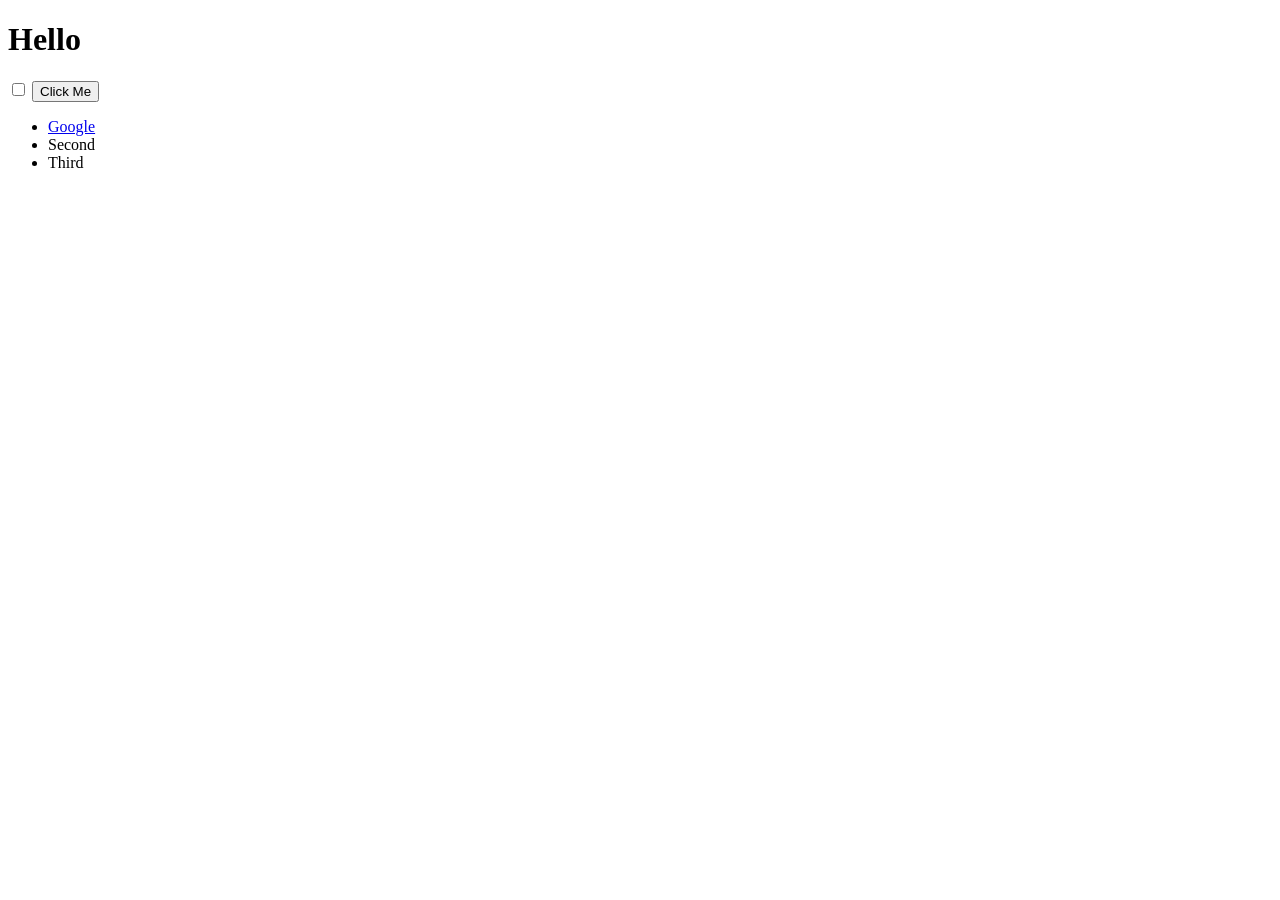
<file: DOM/index.html>
<!DOCTYPE html>
<html lang="en" dir="ltr">
  <head>
    <meta charset="utf-8">
    <title>My Website</title>
    <link rel="stylesheet" href="styles.css">

  </head>
  <body>

    <h1>Hello</h1>

    <input type="checkbox">

    <button style=":active color:red;">Click Me</button>

    <ul>
      <li class="list">
        <a href="https://www.google.com">Google</a>
      </li>
      <li class="list">Second</li>
      <li class="list">Third</li>
    </ul>

  </body>

</html>
</file>
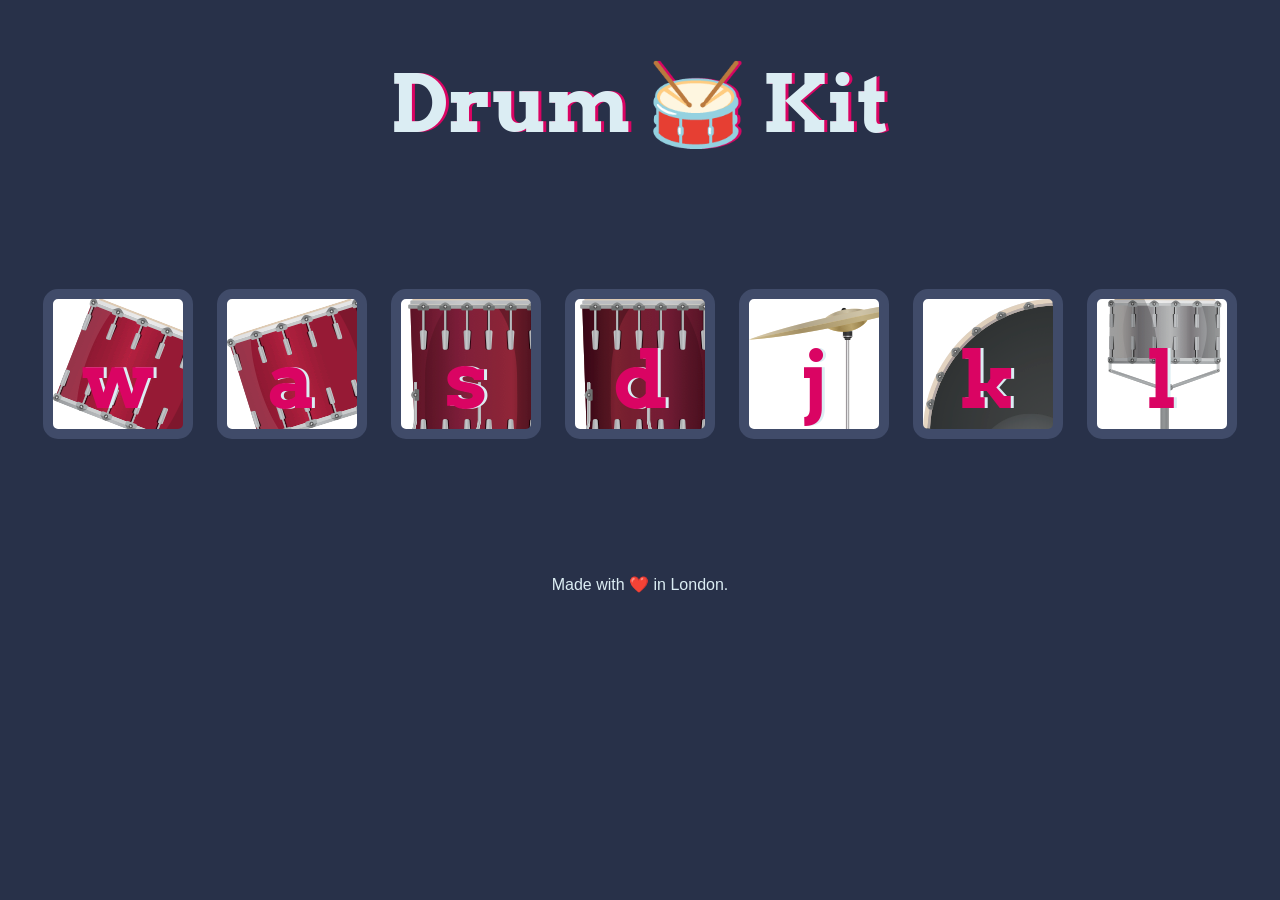
<file: Drum Kit Starting Files/index.html>
<!DOCTYPE html>
<html lang="en" dir="ltr">

<head>
  <meta charset="utf-8">
  <title>Drum Kit</title>
  <link rel="stylesheet" href="styles.css">
  <link href="https://fonts.googleapis.com/css?family=Arvo" rel="stylesheet">
</head>

<body>

  <h1 id="title">Drum 🥁 Kit</h1>
  <div class="set">
    <button class="w drum">w</button>
    <button class="a drum">a</button>
    <button class="s drum">s</button>
    <button class="d drum">d</button>
    <button class="j drum">j</button>
    <button class="k drum">k</button>
    <button class="l drum">l</button>
  </div>

<script src="index.js" charset="utf-8"></script>
  <footer>
    Made with ❤️ in London.
  </footer>
</body>

</html>
</file>
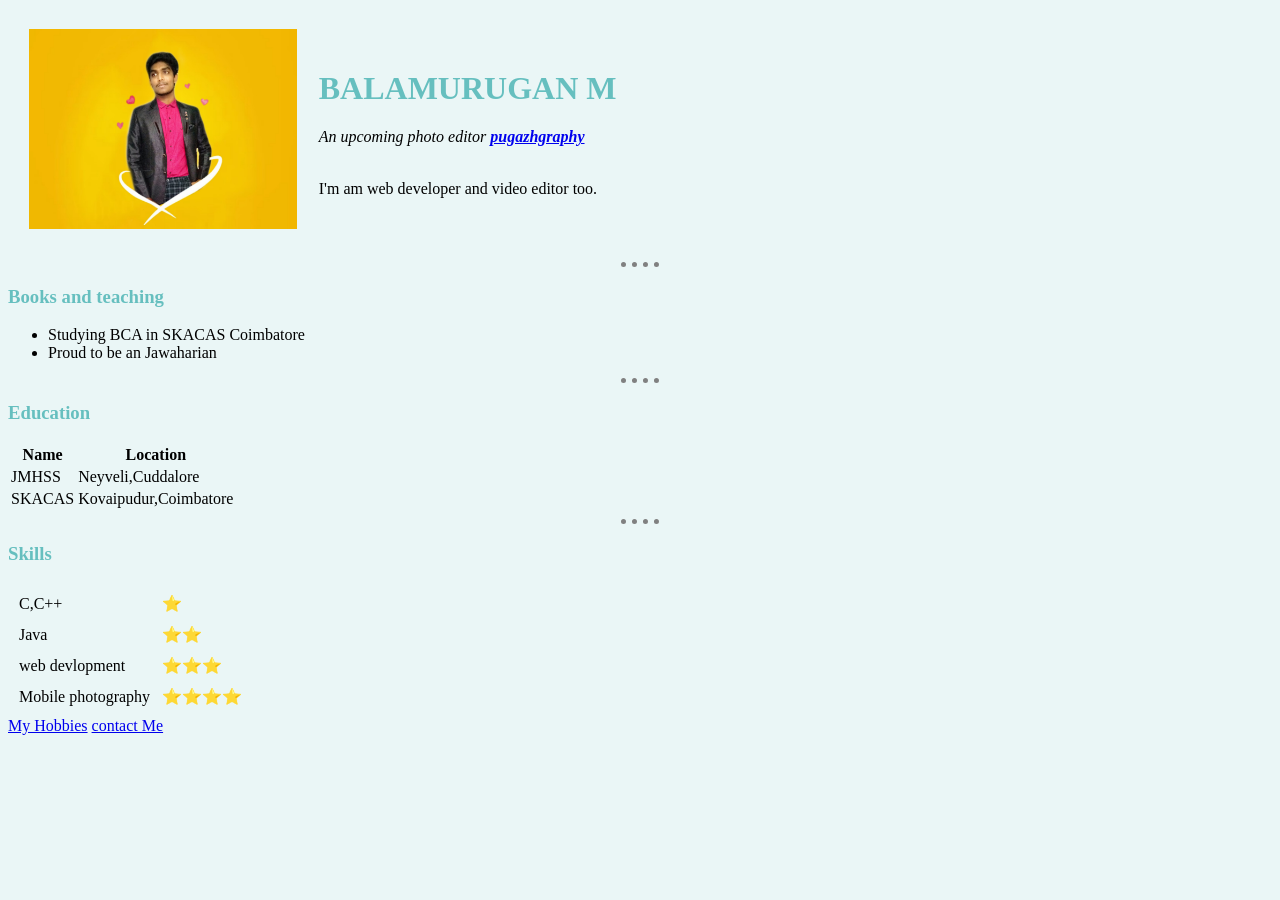
<file: HTML-personal site/index.html>
<!DOCTYPE html>
<html>
 <head>
  <meta charset="utf-8">
  <title>bala's personal site </title>
  <link rel="stylesheet" href="css\styles.css">
 </head>

<body>
  <table cellspacing="20">
    <tr>
      <td><img src="Images\balawpugazh.jpg" alt="BALAMURUGAN profile" height="200" width="<250"></td>
      <td>
        <h1>BALAMURUGAN M</h1>
        <p><em>An upcoming photo editor<strong> <a href="https://www.instagram.com/balawpugazh/">pugazhgraphy</a></strong></em></p>
        <br>
        I'm am web developer and video editor too.
        </p>
      </td>
    </tr>
  </table>
  <hr>
  <h3>Books and teaching</h3>
  <ul>
    <li>Studying BCA in SKACAS Coimbatore </li>
    <li>Proud to be an Jawaharian </li>
  </ul>
  <hr>
  <h3>Education</h3>
  <table>
    <thead>
      <tr>
        <th>Name</th>
        <th>Location</th>
      </tr>
    </thead>
    <tbody>
      <tr>
        <td>JMHSS</td>
        <td>Neyveli,Cuddalore</td>
      </tr>
      <tr>
        <td>SKACAS</td>
        <td>Kovaipudur,Coimbatore</td>
      </tr>
    </tbody>
  </table>
  <hr>
  <h3>Skills</h3>
  <table cellspacing="10">
    <thead>
      <tr>
        <td>C,C++</td>
        <td>⭐</td>
      </tr>
      <tr>
        <td>Java </td>
        <td>⭐⭐</td>
      </tr>
      <tr>
        <td>web devlopment</td>
        <td>⭐⭐⭐</td>
      </tr>
      <tr>
        <td>Mobile photography</td>
        <td>⭐⭐⭐⭐</td>
      </tr>
    </thead>
  </table>
  <a href="hobbies.html">My Hobbies</a>
  <a href="Contact.html">contact Me</a>
</body>

</html>
</file>
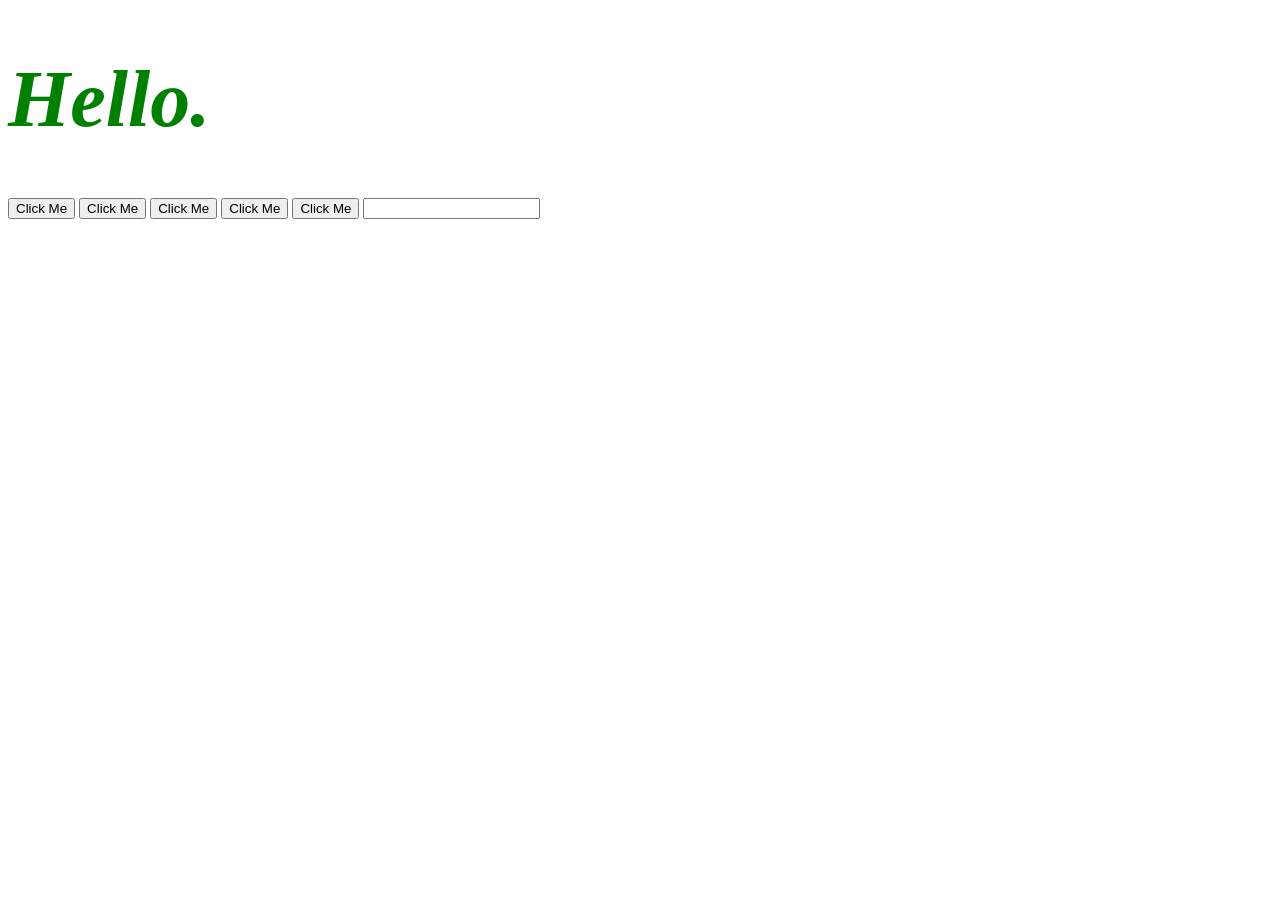
<file: JQuery/index.html>
<!DOCTYPE html>
<html lang="en" dir="ltr">
  <head>
    <meta charset="utf-8">
    <title>JQuery</title>
    <link rel="stylesheet" href="styles.css">
  </head>
  <body>
    <h1>Hello.</h1>
    <button>Click Me</button>
    <button>Click Me</button>
    <button>Click Me</button>
    <button>Click Me</button>
    <button>Click Me</button>

    <input type="text" name="" value="">

  <script src="https://ajax.googleapis.com/ajax/libs/jquery/3.6.1/jquery.min.js"></script>
  <script src="index.js" charset="utf-8"></script>
  </body>
</html>
</file>
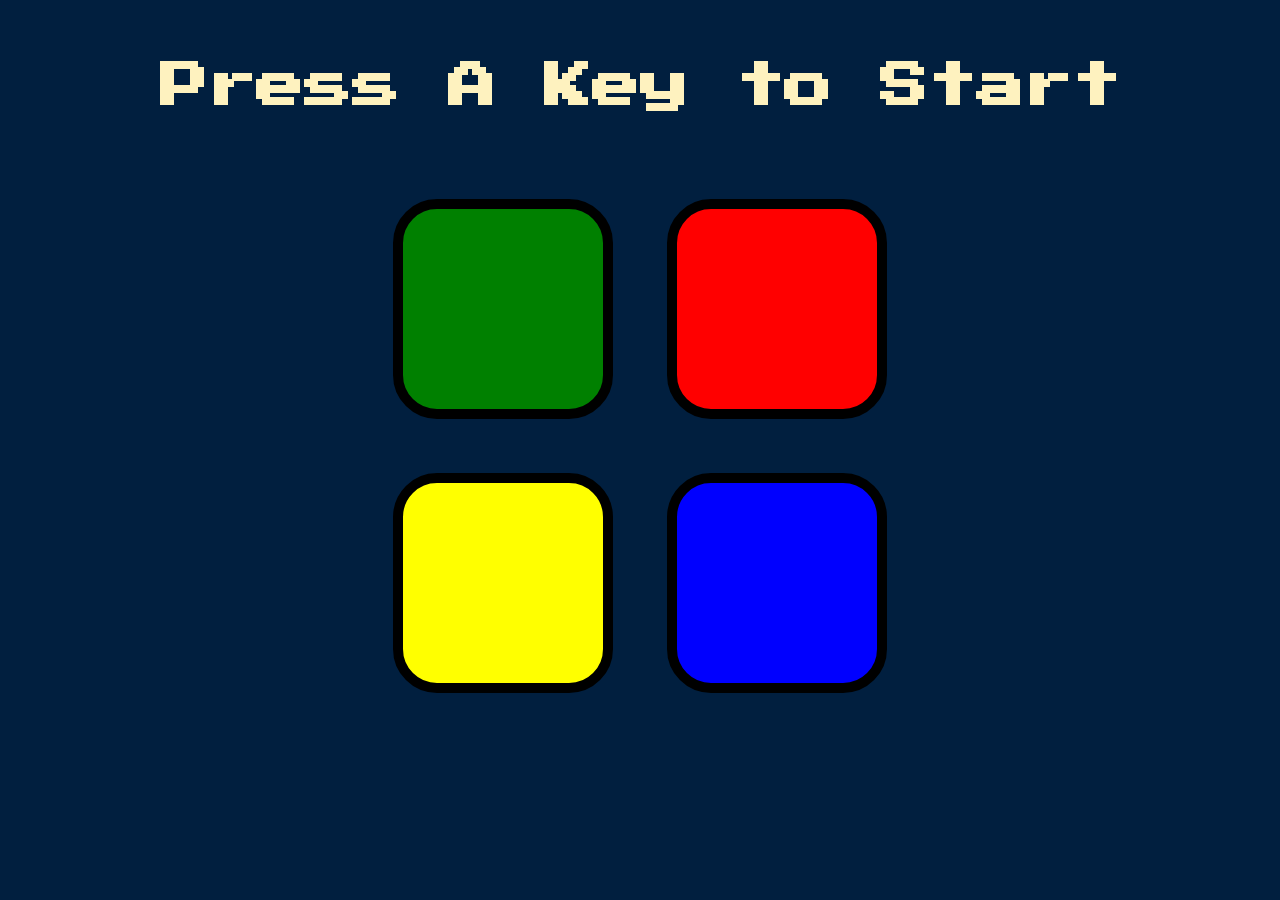
<file: Simon Game Challenge Starting Files/index.html>
<!DOCTYPE html>
<html lang="en" dir="ltr">

<head>
  <meta charset="utf-8">
  <title>Simon</title>
  <link rel="stylesheet" href="styles.css">
  <link href="https://fonts.googleapis.com/css?family=Press+Start+2P" rel="stylesheet">
</head>

<body>

  <h1 id="level-title">Press A Key to Start</h1>
  <div class="container">
    <div lass="row">

      <div type="button" id="green" class="btn green">

      </div>

      <div type="button" id="red" class="btn red">

      </div>
    </div>

    <div class="row">

      <div type="button" id="yellow" class="btn yellow">

      </div>
      <div type="button" id="blue" class="btn blue">

      </div>

    </div>

  </div>
  <script src="https://ajax.googleapis.com/ajax/libs/jquery/3.3.1/jquery.min.js"></script>
  <script src="game.js" charset="utf-8"></script>

</body>

</html>
</file>
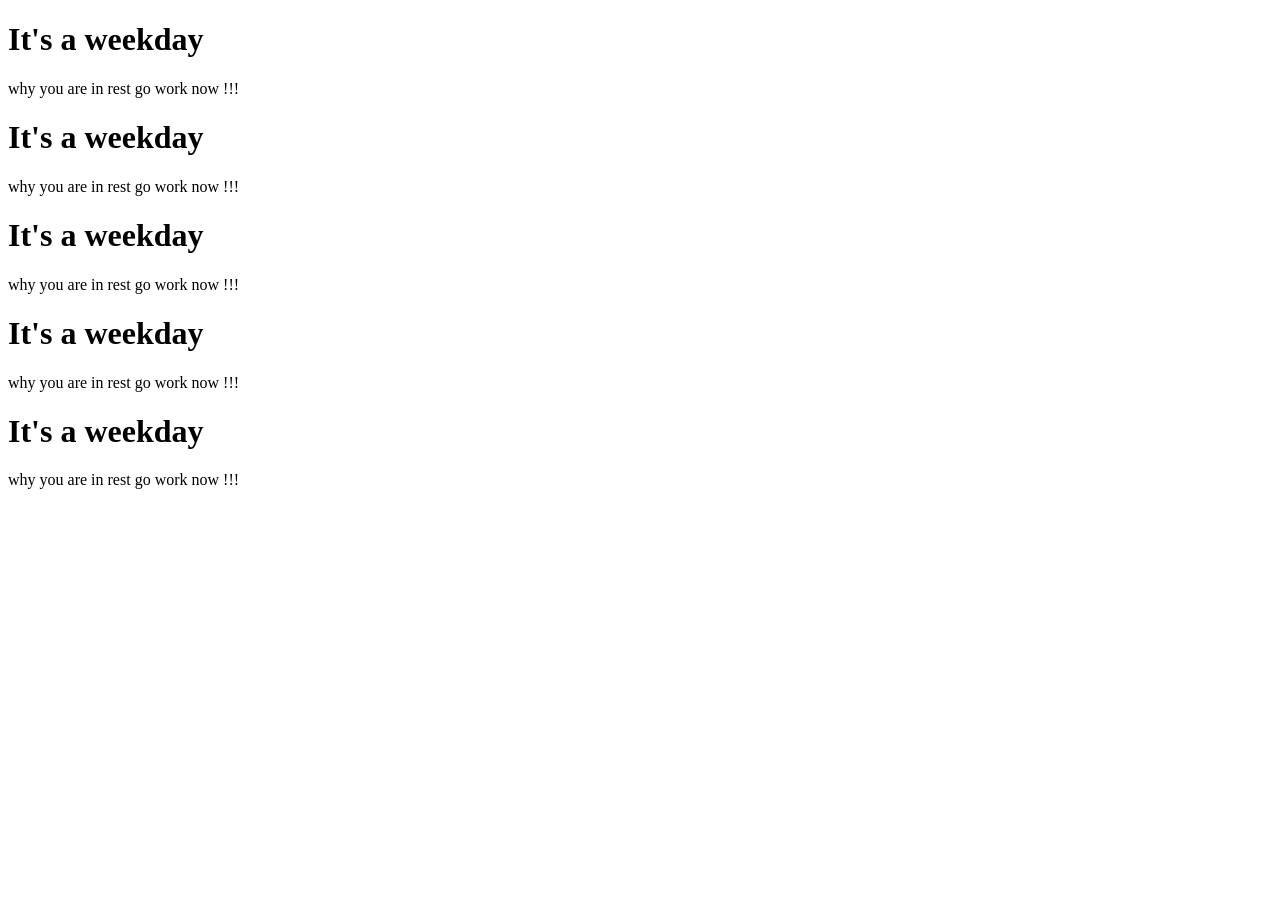
<file: todolist-v1/index.html>
<!DOCTYPE html>
<html lang="en" dir="ltr">
  <head>
    <meta charset="utf-8">
    <title>To Do Library </title>
  </head>
  <body>
    <h1>It's a weekday</h1>
    <p>why you are in rest go work now !!!</p>

    <h1>It's a weekday</h1>
    <p>why you are in rest go work now !!!</p>
    <h1>It's a weekday</h1>
    <p>why you are in rest go work now !!!</p>
    <h1>It's a weekday</h1>
    <p>why you are in rest go work now !!!</p>
    <h1>It's a weekday</h1>
    <p>why you are in rest go work now !!!</p>
    
  </body>
</html>
</file>
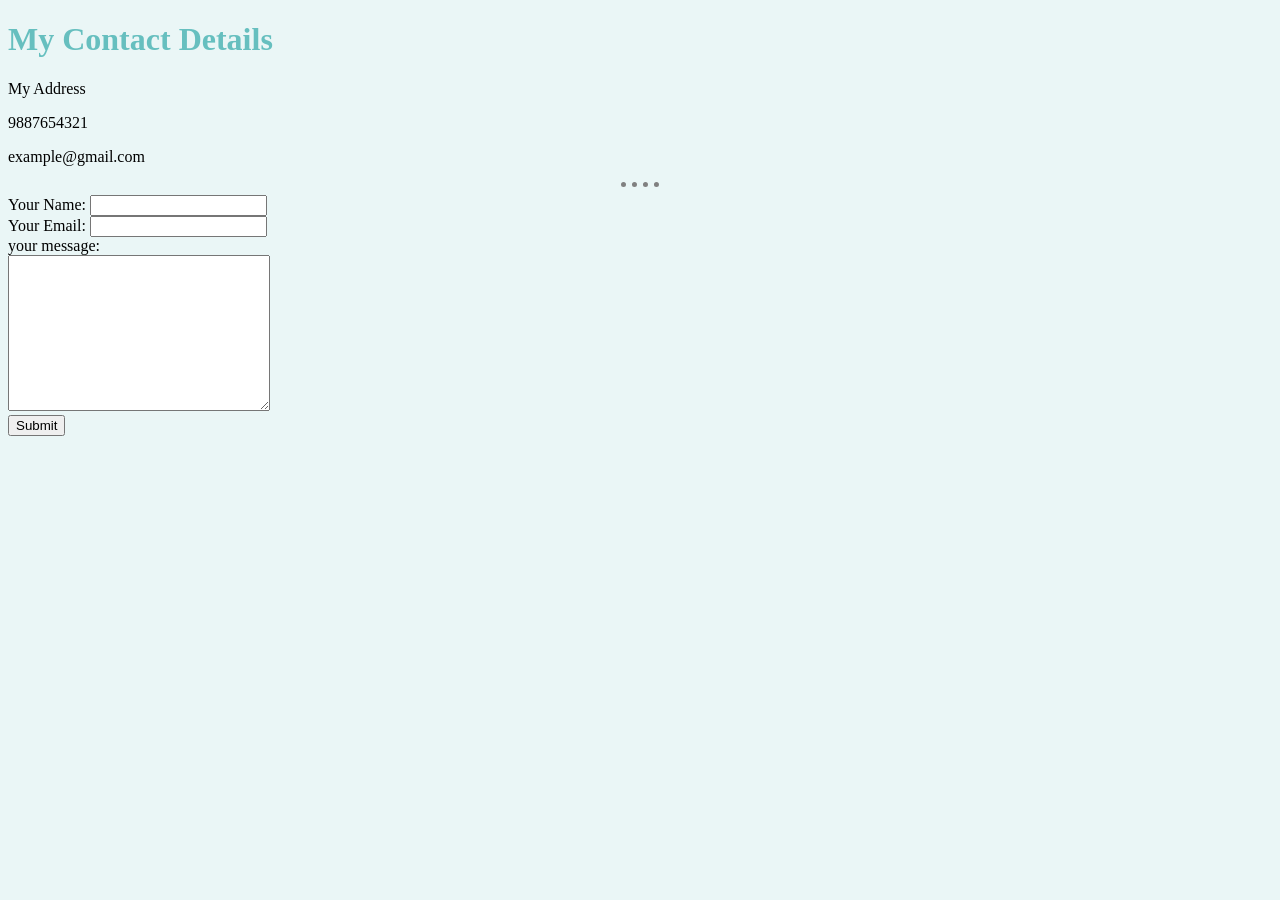
<file: HTML-personal site/Contact.html>
<!DOCTYPE html>
<html>

<head>
  <meta charset="utf-8">
  <title>Contact Me </title>
  <link rel="stylesheet" href="css\styles.css">
</head>

<body>
  <h1>My Contact Details </h1>
  <p>My Address</p>
  <p>9887654321</p>
  <p>example@gmail.com</p>
  <form class="mailto:info@balawpugazh.com" method="post" enctype="text/plain"><hr>
    <label>Your Name:</label>
    <input type="text" name="" value=""><br>
    <label>Your Email:</label>
    <input type="email" name="yourEmail" value=""><br>
    <label>your message:</label><br>
    <textarea name="yourmessage" rows="10" cols="30"></textarea><br>
    <input type="submit" name="">
  </form>
 </body>
</html>
</file>
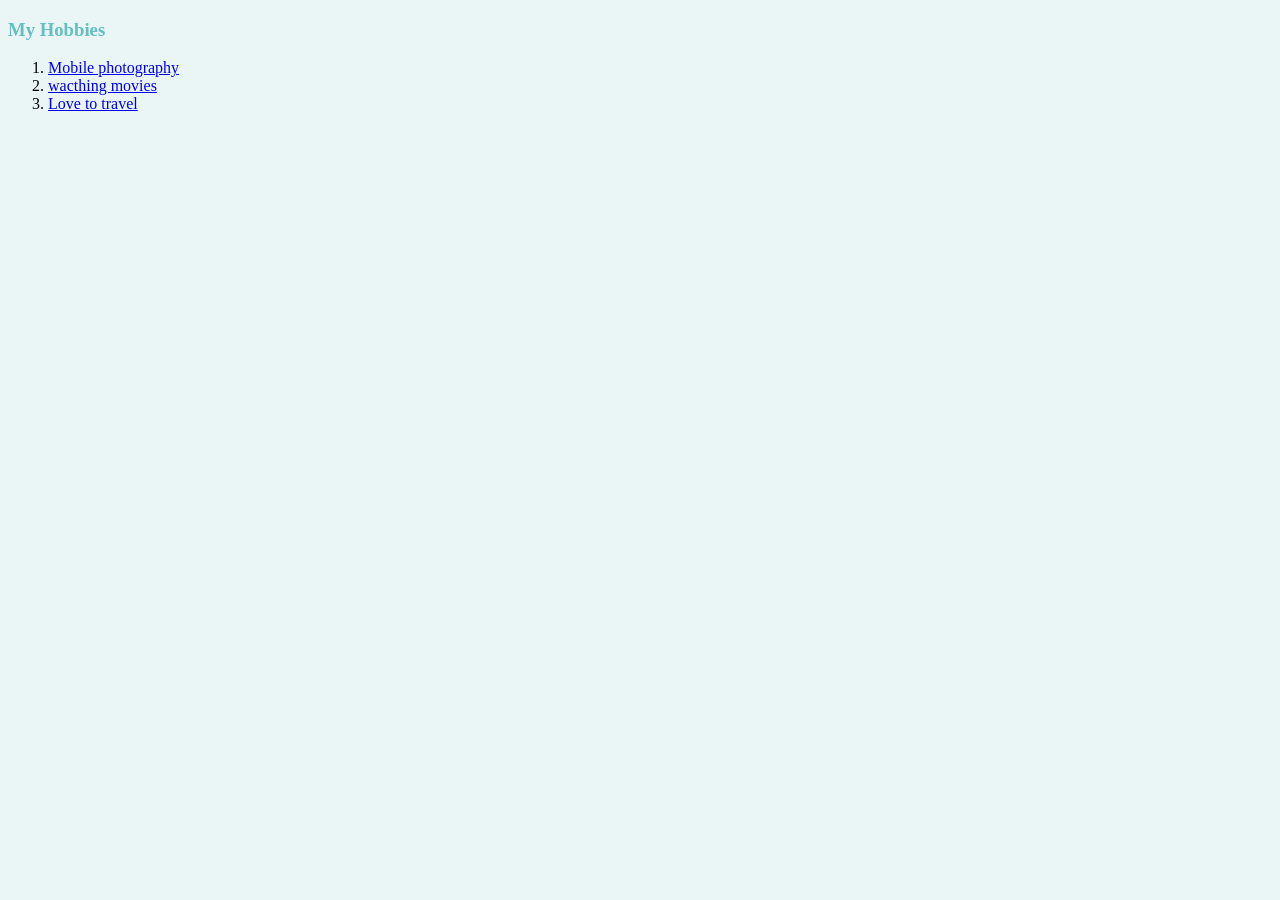
<file: HTML-personal site/hobbies.html>
<!DOCTYPE html>
<html lang="en" dir="ltr">
  <head>
    <meta charset="utf-8">
    <title>My Hobbies</title>
      <link rel="stylesheet" href="css\styles.css">
  </head>
  <body>
    <h3> My Hobbies </h3>
    <ol>
      <li> <a href="https://www.theschoolofphotography.com/tutorials/how-to-take-good-photos-with-a-phone">Mobile photography</a></li>
      <li> <a href="https://top10.netflix.com/tv"> wacthing movies</a></li>
      <li> <a href="https://exploreworldholidays.com/">Love to travel</a></li>
    </ol>
  </body>
</html>
</file>
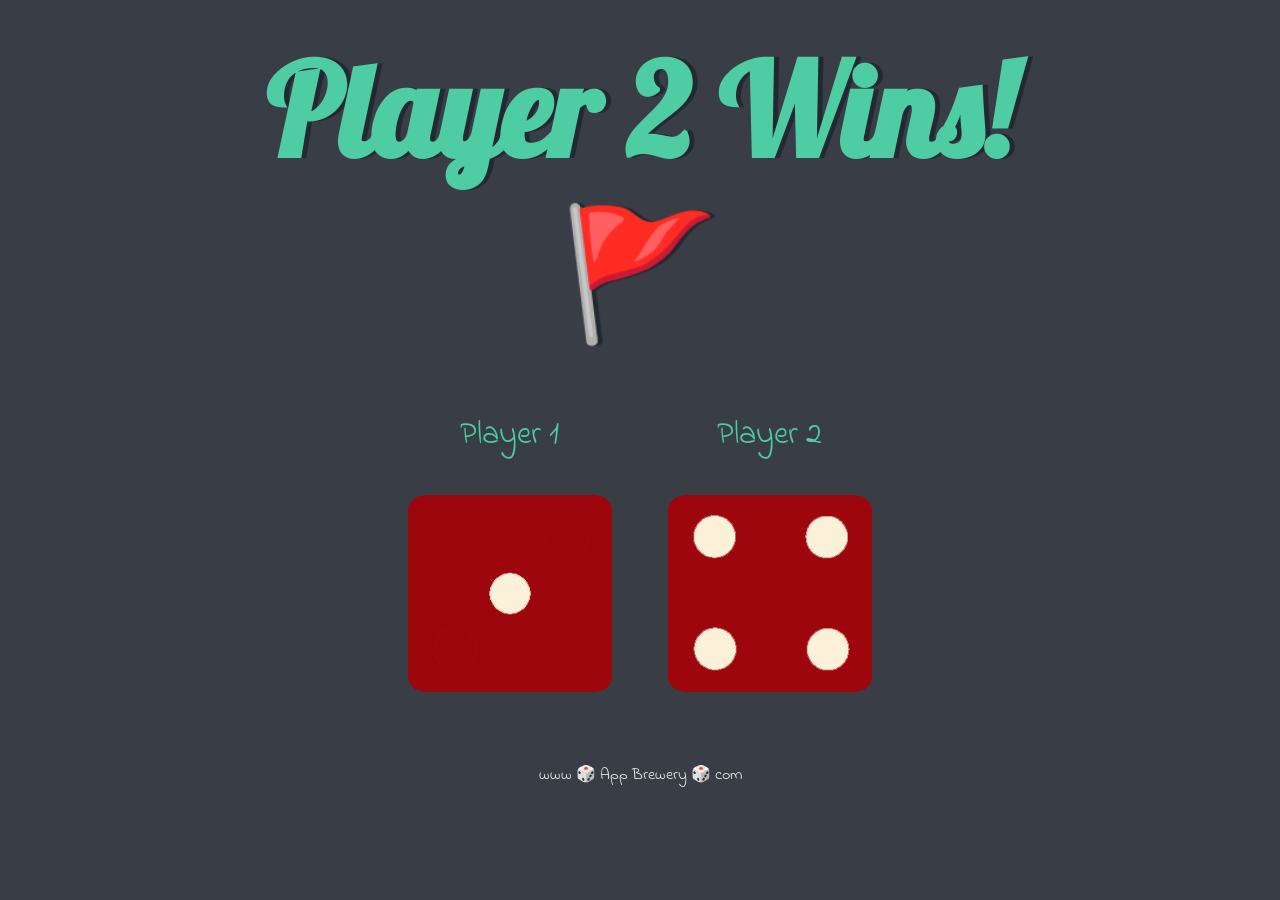
<file: Dicee Challenge/Dicee Challenge - Completed/dicee.html>
<!DOCTYPE html>
<html lang="en" dir="ltr">
  <head>
    <meta charset="utf-8">
    <title>Dicee</title>
    <link rel="stylesheet" href="styles.css">
    <link href="https://fonts.googleapis.com/css?family=Indie+Flower|Lobster" rel="stylesheet">

  </head>
  <body>

    <div class="container">
      <h1>Refresh Me</h1>

      <div class="dice">
        <p>Player 1</p>
        <img class="img1" src="images/dice1.png">
      </div>

      <div class="dice">
        <p>Player 2</p>
        <img class="img2" src="images/dice1.png">
      </div>

    </div>
    <script src="index.js" charset="utf-8"></script>

      </body>

      <footer>
        www 🎲 App Brewery 🎲 com
      </footer>
    </html>
</file>
<file: DOM/styles.css>
.huge{
  font-size: 10rem
  color:green;
  font-weight: bold;
}
</file>
<file: Drum Kit Starting Files/styles.css>
body {
  text-align: center;
  background-color: #283149;
}

h1 {
  font-size: 5rem;
  color: #DBEDF3;
  font-family: "Arvo", cursive;
  text-shadow: 3px 0 #DA0463;

}

footer {
  color: #DBEDF3;
  font-family: sans-serif;
}

.w {
  background-image: url("images/tom1.png");
}

.a {
  background-image : url("images/tom2.png");
}

.s {
  background-image: url("images/tom3.png");
}

.d {
  background-image: url("images/tom4.png");
}

.j {
  background-image: url("images/crash.png");
}

.k {
 background-image: url("images/kick.png");
}

.l {
 background-image: url("images/snare.png");
}

.set {
  margin: 10% auto;
}

.game-over {
  background-color: red;
  opacity: 0.8;
}

.pressed {
  box-shadow: 0 3px 4px 0 #DBEDF3;
  opacity: 0.5;
}

.red {
  color: red;
}

.drum {
  outline: none;
  border: 10px solid #404B69;
  font-size: 5rem;
  font-family: 'Arvo', cursive;
  line-height: 2;
  font-weight: 900;
  color: #DA0463;
  text-shadow: 3px 0 #DBEDF3;
  border-radius: 15px;
  display: inline-block;
  width: 150px;
  height: 150px;
  text-align: center;
  margin: 10px;
  background-color: white;
}
</file>
<file: JQuery/styles.css>
h1 {
  font-size: 5rem;
  color:green;
  font-style: italic;
}

.margin-40{
  margin: 40%;
}
</file>
<file: Simon Game Challenge Starting Files/styles.css>
body {
  text-align: center;
  background-color: #011F3F;
}

#level-title {
  font-family: 'Press Start 2P', cursive;
  font-size: 3rem;
  margin:  5%;
  color: #FEF2BF;
}

.container {
  display: block;
  width: 50%;
  margin: auto;

}

.btn {
  margin: 25px;
  display: inline-block;
  height: 200px;
  width: 200px;
  border: 10px solid black;
  border-radius: 20%;
}

.game-over {
  background-color: red;
  opacity: 0.8;
}

.red {
  background-color: red;
}

.green {
  background-color: green;
}

.blue {
  background-color: blue;
}

.yellow {
  background-color: yellow;
}

.pressed {
  box-shadow: 0 0 20px white;
  background-color: grey;
}
</file>
<file: Dicee Challenge/Dicee Challenge - Completed/styles.css>
.container {
  width: 70%;
  margin: auto;
  text-align: center;
}

.dice {
  text-align: center;
  display: inline-block;

}

body {
  background-color: #393E46;
}

h1 {
  margin: 30px;
  font-family: 'Lobster', cursive;
  text-shadow: 5px 0 #232931;
  font-size: 8rem;
  color: #4ECCA3;
}

p {
  font-size: 2rem;
  color: #4ECCA3;
  font-family: 'Indie Flower', cursive;
}

img {
  width: 80%;
}

footer {
  margin-top: 5%;
  color: #EEEEEE;
  text-align: center;
  font-family: 'Indie Flower', cursive;

}
</file>
